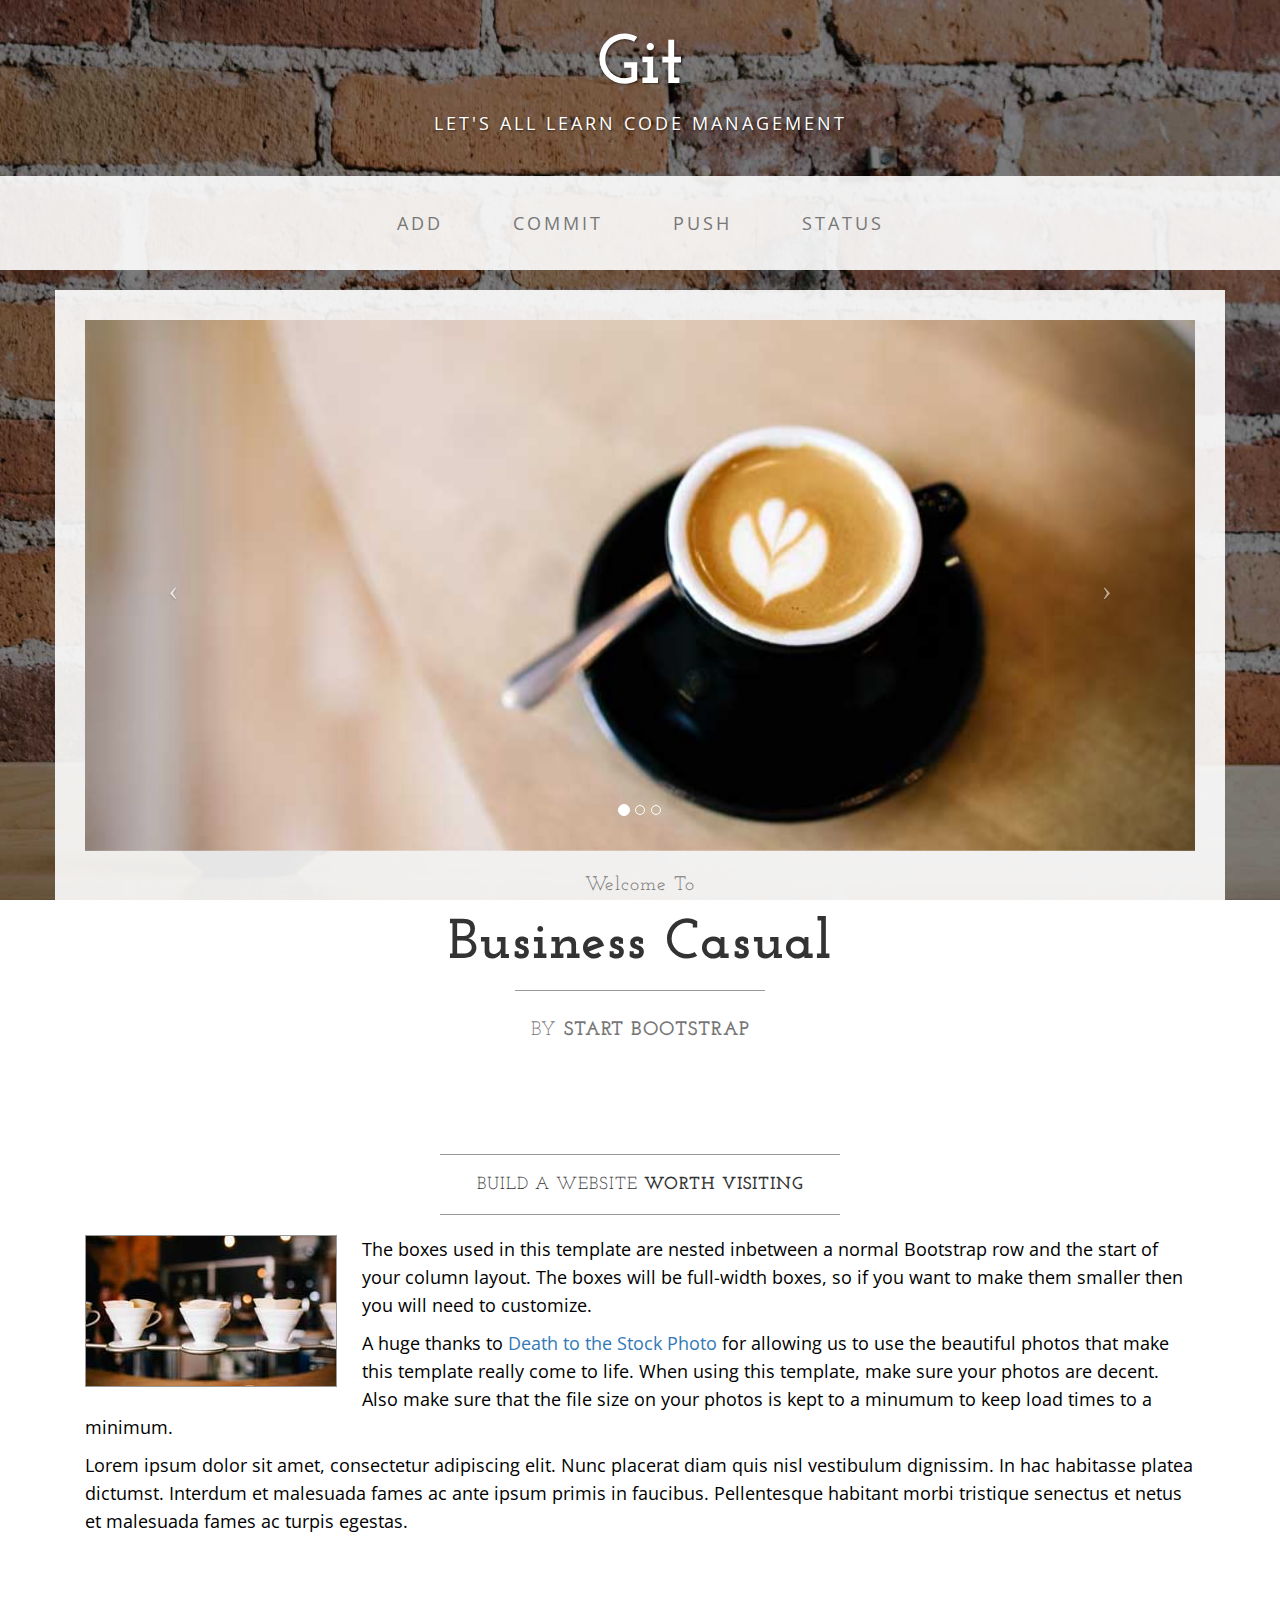
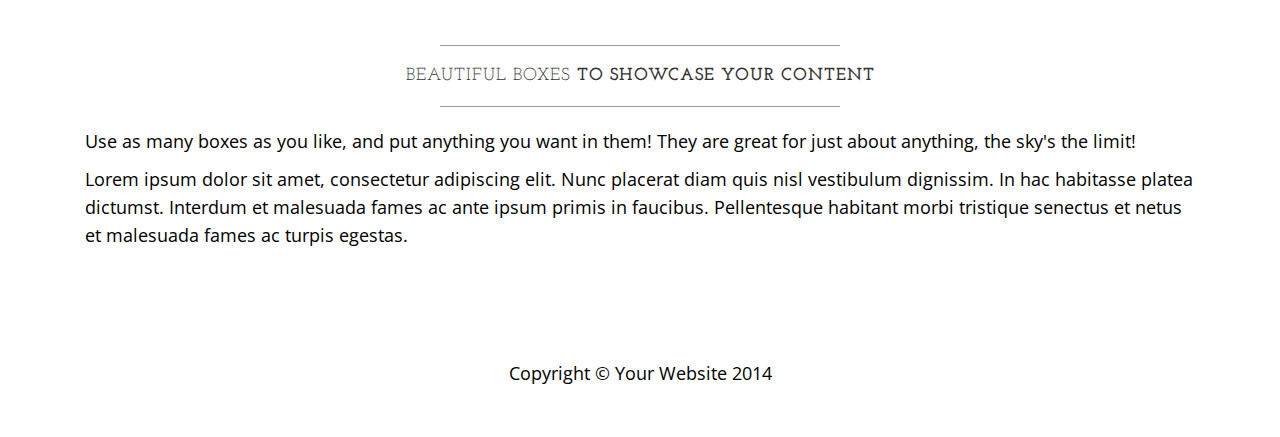
<file: index.html>
<!DOCTYPE html>
<html lang="en">

<head>

    <meta charset="utf-8">
    <meta http-equiv="X-UA-Compatible" content="IE=edge">
    <meta name="viewport" content="width=device-width, initial-scale=1">
    <meta name="description" content="">
    <meta name="author" content="Martin Wehipeihana" >

    <title>Business Casual - Start Bootstrap Theme</title>

    <!-- Bootstrap Core CSS -->
    <link href="css/bootstrap.min.css" rel="stylesheet">

    <!-- Custom CSS -->
    <link href="css/business-casual.css" rel="stylesheet">

    <!-- Fonts -->
    <link href="https://fonts.googleapis.com/css?family=Open+Sans:300italic,400italic,600italic,700italic,800italic,400,300,600,700,800" rel="stylesheet" type="text/css">
    <link href="https://fonts.googleapis.com/css?family=Josefin+Slab:100,300,400,600,700,100italic,300italic,400italic,600italic,700italic" rel="stylesheet" type="text/css">

    <!-- HTML5 Shim and Respond.js IE8 support of HTML5 elements and media queries -->
    <!-- WARNING: Respond.js doesn't work if you view the page via file:// -->
    <!--[if lt IE 9]>
        <script src="https://oss.maxcdn.com/libs/html5shiv/3.7.0/html5shiv.js"></script>
        <script src="https://oss.maxcdn.com/libs/respond.js/1.4.2/respond.min.js"></script>
    <![endif]-->

</head>

<body>

    <div class="brand">Git</div>
    <div class="address-bar">Let's all learn code management</div>

    <!-- Navigation -->
    <nav class="navbar navbar-default" role="navigation">
        <div class="container">
            <!-- Brand and toggle get grouped for better mobile display -->
            <div class="navbar-header">
                <button type="button" class="navbar-toggle" data-toggle="collapse" data-target="#bs-example-navbar-collapse-1">
                    <span class="sr-only">Toggle navigation</span>
                    <span class="icon-bar"></span>
                    <span class="icon-bar"></span>
                    <span class="icon-bar"></span>
                </button>
                <!-- navbar-brand is hidden on larger screens, but visible when the menu is collapsed -->
                <a class="navbar-brand" href="index.html">Git</a>
            </div>
            <!-- Collect the nav links, forms, and other content for toggling -->
            <div class="collapse navbar-collapse" id="bs-example-navbar-collapse-1">
                <ul class="nav navbar-nav">
                    <li>
                        <a href="index.html">Add</a>
                    </li>
                    <li>
                        <a href="about.html">Commit</a>
                    </li>
                    <li>
                        <a href="blog.html">Push</a>
                    </li>
                    <li>
                        <a href="contact.html">Status</a>
                    </li>
                </ul>
            </div>
            <!-- /.navbar-collapse -->
        </div>
        <!-- /.container -->
    </nav>

    <div class="container">

        <div class="row">
            <div class="box">
                <div class="col-lg-12 text-center">
                    <div id="carousel-example-generic" class="carousel slide">
                        <!-- Indicators -->
                        <ol class="carousel-indicators hidden-xs">
                            <li data-target="#carousel-example-generic" data-slide-to="0" class="active"></li>
                            <li data-target="#carousel-example-generic" data-slide-to="1"></li>
                            <li data-target="#carousel-example-generic" data-slide-to="2"></li>
                        </ol>

                        <!-- Wrapper for slides -->
                        <div class="carousel-inner">
                            <div class="item active">
                                <img class="img-responsive img-full" src="img/slide-1.jpg" alt="">
                            </div>
                            <div class="item">
                                <img class="img-responsive img-full" src="img/slide-2.jpg" alt="">
                            </div>
                            <div class="item">
                                <img class="img-responsive img-full" src="img/slide-3.jpg" alt="">
                            </div>
                        </div>

                        <!-- Controls -->
                        <a class="left carousel-control" href="#carousel-example-generic" data-slide="prev">
                            <span class="icon-prev"></span>
                        </a>
                        <a class="right carousel-control" href="#carousel-example-generic" data-slide="next">
                            <span class="icon-next"></span>
                        </a>
                    </div>
                    <h2 class="brand-before">
                        <small>Welcome to</small>
                    </h2>
                    <h1 class="brand-name">Business Casual</h1>
                    <hr class="tagline-divider">
                    <h2>
                        <small>By
                            <strong>Start Bootstrap</strong>
                        </small>
                    </h2>
                </div>
            </div>
        </div>

        <div class="row">
            <div class="box">
                <div class="col-lg-12">
                    <hr>
                    <h2 class="intro-text text-center">Build a website
                        <strong>worth visiting</strong>
                    </h2>
                    <hr>
                    <img class="img-responsive img-border img-left" src="img/intro-pic.jpg" alt="">
                    <hr class="visible-xs">
                    <p>The boxes used in this template are nested inbetween a normal Bootstrap row and the start of your column layout. The boxes will be full-width boxes, so if you want to make them smaller then you will need to customize.</p>
                    <p>A huge thanks to <a href="http://join.deathtothestockphoto.com/" target="_blank">Death to the Stock Photo</a> for allowing us to use the beautiful photos that make this template really come to life. When using this template, make sure your photos are decent. Also make sure that the file size on your photos is kept to a minumum to keep load times to a minimum.</p>
                    <p>Lorem ipsum dolor sit amet, consectetur adipiscing elit. Nunc placerat diam quis nisl vestibulum dignissim. In hac habitasse platea dictumst. Interdum et malesuada fames ac ante ipsum primis in faucibus. Pellentesque habitant morbi tristique senectus et netus et malesuada fames ac turpis egestas.</p>
                </div>
            </div>
        </div>

        <div class="row">
            <div class="box">
                <div class="col-lg-12">
                    <hr>
                    <h2 class="intro-text text-center">Beautiful boxes
                        <strong>to showcase your content</strong>
                    </h2>
                    <hr>
                    <p>Use as many boxes as you like, and put anything you want in them! They are great for just about anything, the sky's the limit!</p>
                    <p>Lorem ipsum dolor sit amet, consectetur adipiscing elit. Nunc placerat diam quis nisl vestibulum dignissim. In hac habitasse platea dictumst. Interdum et malesuada fames ac ante ipsum primis in faucibus. Pellentesque habitant morbi tristique senectus et netus et malesuada fames ac turpis egestas.</p>
                </div>
            </div>
        </div>

    </div>
    <!-- /.container -->

    <footer>
        <div class="container">
            <div class="row">
                <div class="col-lg-12 text-center">
                    <p>Copyright &copy; Your Website 2014</p>
                </div>
            </div>
        </div>
    </footer>

    <!-- jQuery -->
    <script src="js/jquery.js"></script>

    <!-- Bootstrap Core JavaScript -->
    <script src="js/bootstrap.min.js"></script>

    <!-- Script to Activate the Carousel -->
    <script>
    $('.carousel').carousel({
        interval: 5000 //changes the speed
    })
    </script>

</body>

</html>
</file>
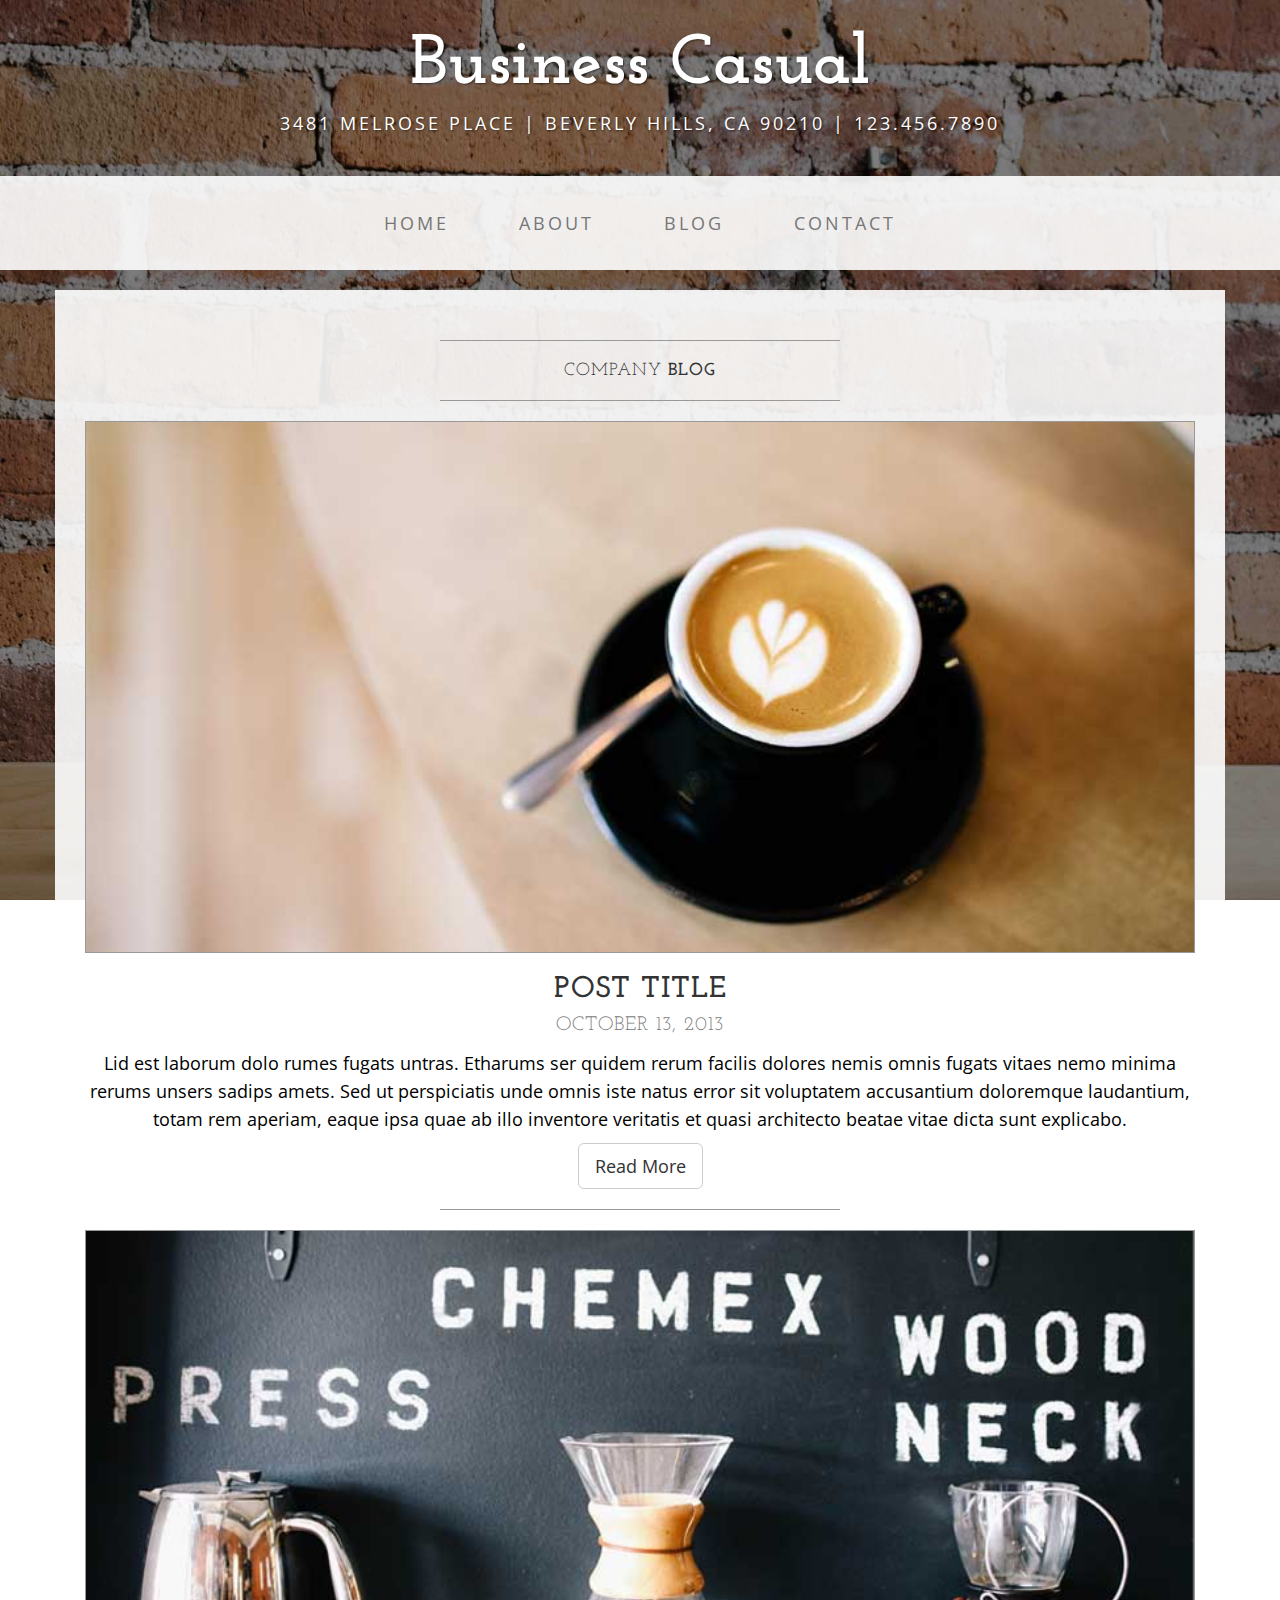
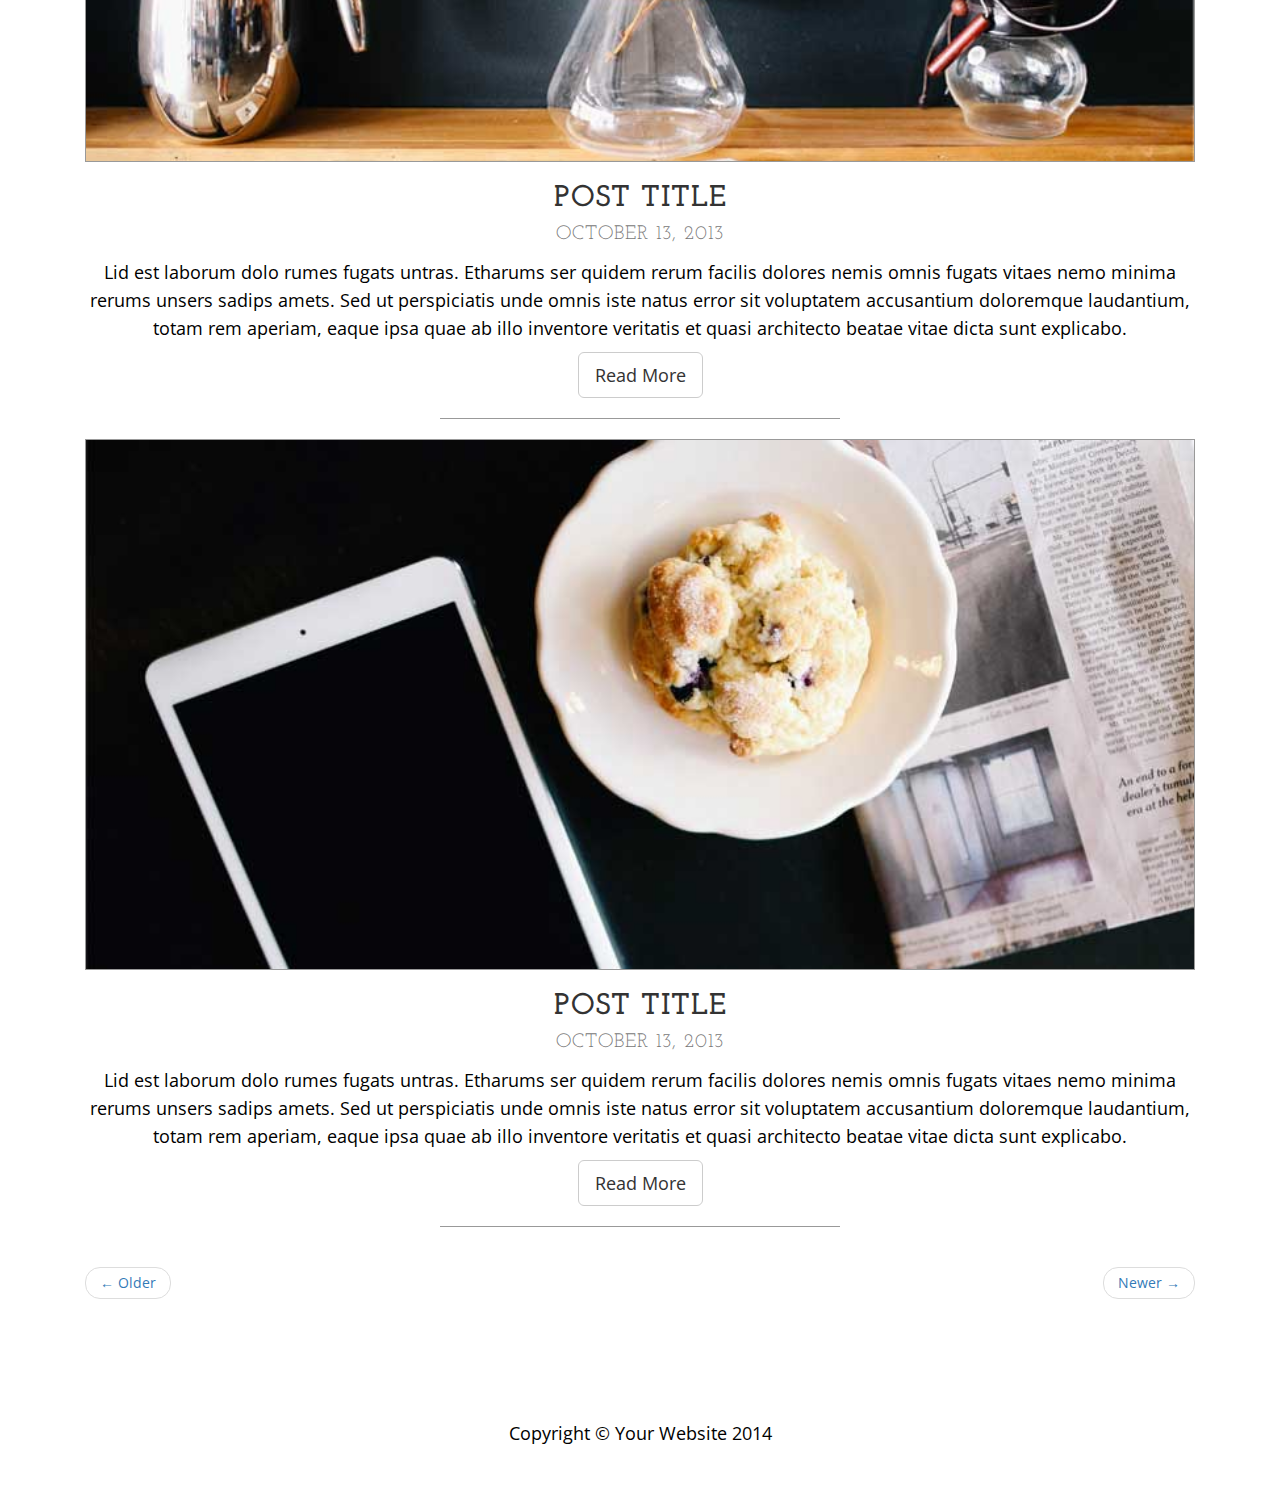
<file: blog.html>
<!DOCTYPE html>
<html lang="en">

<head>

    <meta charset="utf-8">
    <meta http-equiv="X-UA-Compatible" content="IE=edge">
    <meta name="viewport" content="width=device-width, initial-scale=1">
    <meta name="description" content="">
    <meta name="author" content="">

    <title>Blog - Business Casual - Start Bootstrap Theme</title>

    <!-- Bootstrap Core CSS -->
    <link href="css/bootstrap.min.css" rel="stylesheet">

    <!-- Custom CSS -->
    <link href="css/business-casual.css" rel="stylesheet">

    <!-- Fonts -->
    <link href="https://fonts.googleapis.com/css?family=Open+Sans:300italic,400italic,600italic,700italic,800italic,400,300,600,700,800" rel="stylesheet" type="text/css">
    <link href="https://fonts.googleapis.com/css?family=Josefin+Slab:100,300,400,600,700,100italic,300italic,400italic,600italic,700italic" rel="stylesheet" type="text/css">

    <!-- HTML5 Shim and Respond.js IE8 support of HTML5 elements and media queries -->
    <!-- WARNING: Respond.js doesn't work if you view the page via file:// -->
    <!--[if lt IE 9]>
        <script src="https://oss.maxcdn.com/libs/html5shiv/3.7.0/html5shiv.js"></script>
        <script src="https://oss.maxcdn.com/libs/respond.js/1.4.2/respond.min.js"></script>
    <![endif]-->

</head>

<body>

    <div class="brand">Business Casual</div>
    <div class="address-bar">3481 Melrose Place | Beverly Hills, CA 90210 | 123.456.7890</div>

    <!-- Navigation -->
    <nav class="navbar navbar-default" role="navigation">
        <div class="container">
            <!-- Brand and toggle get grouped for better mobile display -->
            <div class="navbar-header">
                <button type="button" class="navbar-toggle" data-toggle="collapse" data-target="#bs-example-navbar-collapse-1">
                    <span class="sr-only">Toggle navigation</span>
                    <span class="icon-bar"></span>
                    <span class="icon-bar"></span>
                    <span class="icon-bar"></span>
                </button>
                <!-- navbar-brand is hidden on larger screens, but visible when the menu is collapsed -->
                <a class="navbar-brand" href="index.html">Business Casual</a>
            </div>
            <!-- Collect the nav links, forms, and other content for toggling -->
            <div class="collapse navbar-collapse" id="bs-example-navbar-collapse-1">
                <ul class="nav navbar-nav">
                    <li>
                        <a href="index.html">Home</a>
                    </li>
                    <li>
                        <a href="about.html">About</a>
                    </li>
                    <li>
                        <a href="blog.html">Blog</a>
                    </li>
                    <li>
                        <a href="contact.html">Contact</a>
                    </li>
                </ul>
            </div>
            <!-- /.navbar-collapse -->
        </div>
        <!-- /.container -->
    </nav>

    <div class="container">

        <div class="row">
            <div class="box">
                <div class="col-lg-12">
                    <hr>
                    <h2 class="intro-text text-center">Company
                        <strong>blog</strong>
                    </h2>
                    <hr>
                </div>
                <div class="col-lg-12 text-center">
                    <img class="img-responsive img-border img-full" src="img/slide-1.jpg" alt="">
                    <h2>Post Title
                        <br>
                        <small>October 13, 2013</small>
                    </h2>
                    <p>Lid est laborum dolo rumes fugats untras. Etharums ser quidem rerum facilis dolores nemis omnis fugats vitaes nemo minima rerums unsers sadips amets. Sed ut perspiciatis unde omnis iste natus error sit voluptatem accusantium doloremque laudantium, totam rem aperiam, eaque ipsa quae ab illo inventore veritatis et quasi architecto beatae vitae dicta sunt explicabo.</p>
                    <a href="#" class="btn btn-default btn-lg">Read More</a>
                    <hr>
                </div>
                <div class="col-lg-12 text-center">
                    <img class="img-responsive img-border img-full" src="img/slide-2.jpg" alt="">
                    <h2>Post Title
                        <br>
                        <small>October 13, 2013</small>
                    </h2>
                    <p>Lid est laborum dolo rumes fugats untras. Etharums ser quidem rerum facilis dolores nemis omnis fugats vitaes nemo minima rerums unsers sadips amets. Sed ut perspiciatis unde omnis iste natus error sit voluptatem accusantium doloremque laudantium, totam rem aperiam, eaque ipsa quae ab illo inventore veritatis et quasi architecto beatae vitae dicta sunt explicabo.</p>
                    <a href="#" class="btn btn-default btn-lg">Read More</a>
                    <hr>
                </div>
                <div class="col-lg-12 text-center">
                    <img class="img-responsive img-border img-full" src="img/slide-3.jpg" alt="">
                    <h2>Post Title
                        <br>
                        <small>October 13, 2013</small>
                    </h2>
                    <p>Lid est laborum dolo rumes fugats untras. Etharums ser quidem rerum facilis dolores nemis omnis fugats vitaes nemo minima rerums unsers sadips amets. Sed ut perspiciatis unde omnis iste natus error sit voluptatem accusantium doloremque laudantium, totam rem aperiam, eaque ipsa quae ab illo inventore veritatis et quasi architecto beatae vitae dicta sunt explicabo.</p>
                    <a href="#" class="btn btn-default btn-lg">Read More</a>
                    <hr>
                </div>
                <div class="col-lg-12 text-center">
                    <ul class="pager">
                        <li class="previous"><a href="#">&larr; Older</a>
                        </li>
                        <li class="next"><a href="#">Newer &rarr;</a>
                        </li>
                    </ul>
                </div>
            </div>
        </div>

    </div>
    <!-- /.container -->

    <footer>
        <div class="container">
            <div class="row">
                <div class="col-lg-12 text-center">
                    <p>Copyright &copy; Your Website 2014</p>
                </div>
            </div>
        </div>
    </footer>

    <!-- jQuery -->
    <script src="js/jquery.js"></script>

    <!-- Bootstrap Core JavaScript -->
    <script src="js/bootstrap.min.js"></script>

</body>

</html>
</file>
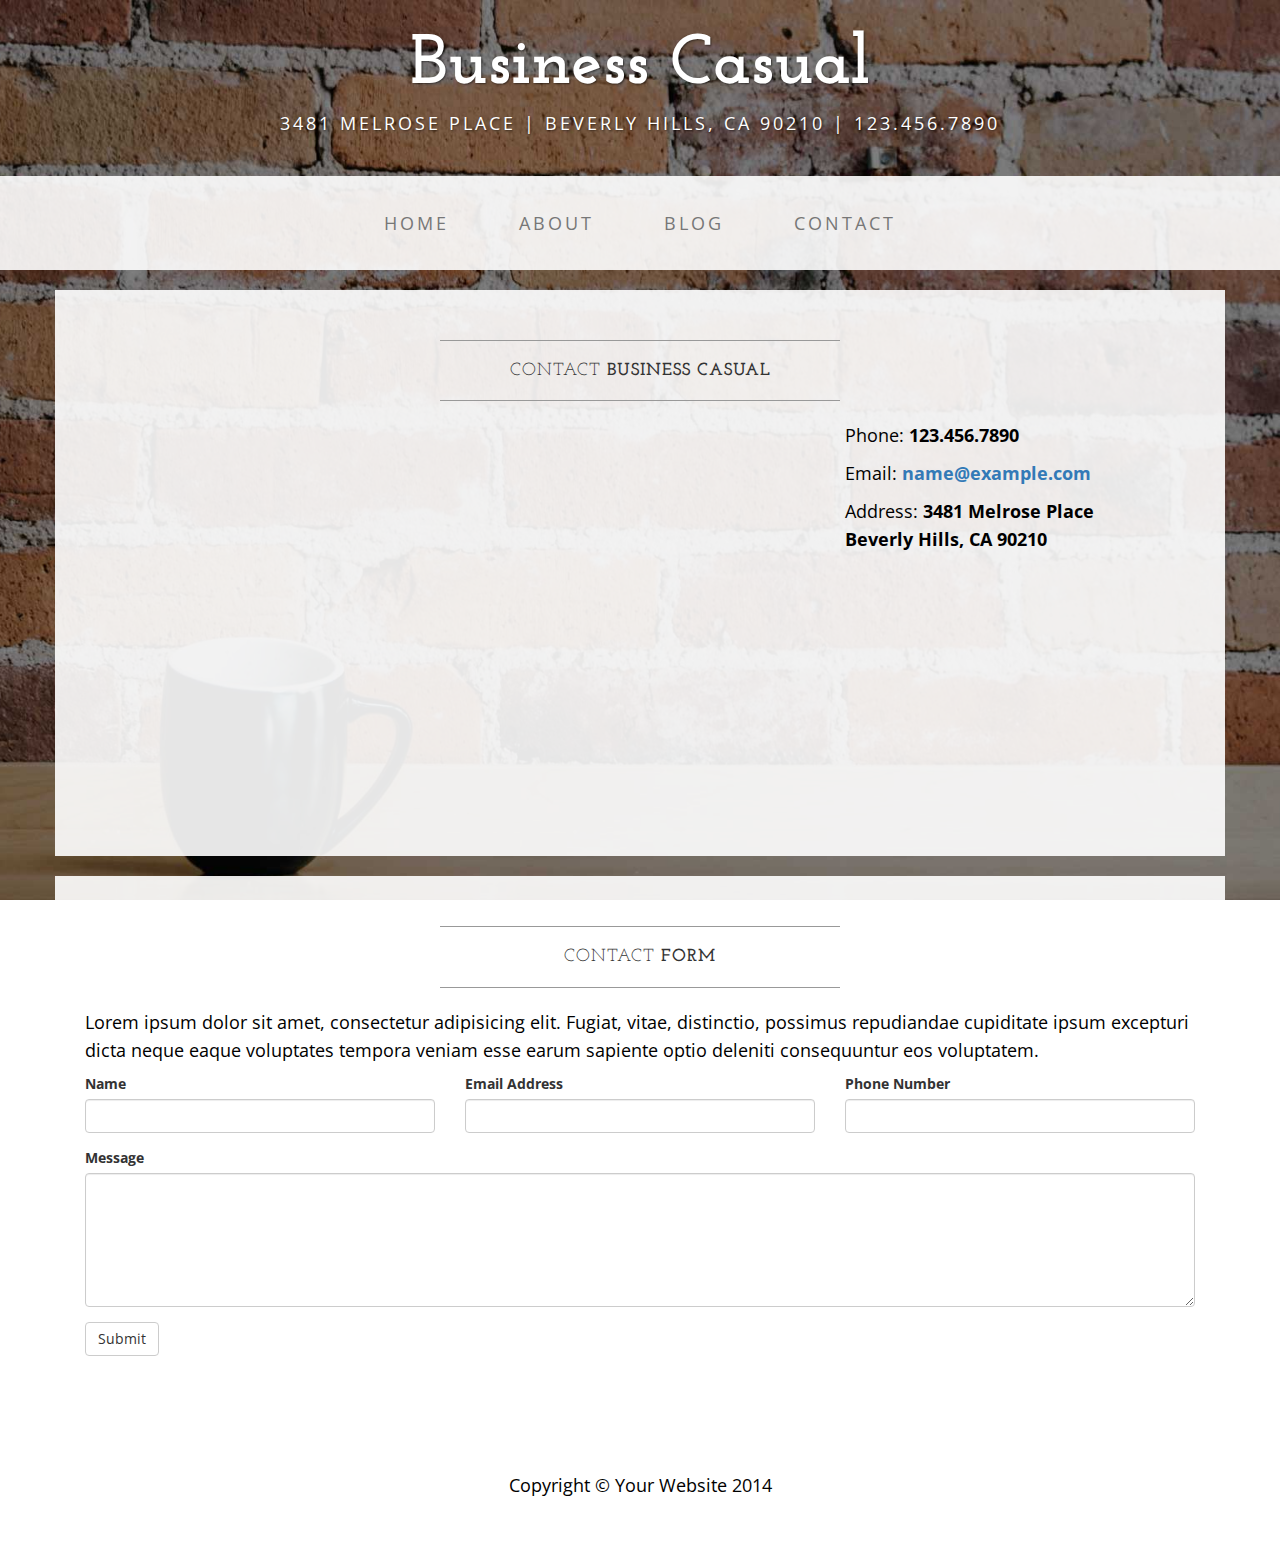
<file: contact.html>
<!DOCTYPE html>
<html lang="en">

<head>

    <meta charset="utf-8">
    <meta http-equiv="X-UA-Compatible" content="IE=edge">
    <meta name="viewport" content="width=device-width, initial-scale=1">
    <meta name="description" content="">
    <meta name="author" content="">

    <title>Contact - Business Casual - Start Bootstrap Theme</title>

    <!-- Bootstrap Core CSS -->
    <link href="css/bootstrap.min.css" rel="stylesheet">

    <!-- Custom CSS -->
    <link href="css/business-casual.css" rel="stylesheet">

    <!-- Fonts -->
    <link href="https://fonts.googleapis.com/css?family=Open+Sans:300italic,400italic,600italic,700italic,800italic,400,300,600,700,800" rel="stylesheet" type="text/css">
    <link href="https://fonts.googleapis.com/css?family=Josefin+Slab:100,300,400,600,700,100italic,300italic,400italic,600italic,700italic" rel="stylesheet" type="text/css">

    <!-- HTML5 Shim and Respond.js IE8 support of HTML5 elements and media queries -->
    <!-- WARNING: Respond.js doesn't work if you view the page via file:// -->
    <!--[if lt IE 9]>
        <script src="https://oss.maxcdn.com/libs/html5shiv/3.7.0/html5shiv.js"></script>
        <script src="https://oss.maxcdn.com/libs/respond.js/1.4.2/respond.min.js"></script>
    <![endif]-->

</head>

<body>

    <div class="brand">Business Casual</div>
    <div class="address-bar">3481 Melrose Place | Beverly Hills, CA 90210 | 123.456.7890</div>

    <!-- Navigation -->
    <nav class="navbar navbar-default" role="navigation">
        <div class="container">
            <!-- Brand and toggle get grouped for better mobile display -->
            <div class="navbar-header">
                <button type="button" class="navbar-toggle" data-toggle="collapse" data-target="#bs-example-navbar-collapse-1">
                    <span class="sr-only">Toggle navigation</span>
                    <span class="icon-bar"></span>
                    <span class="icon-bar"></span>
                    <span class="icon-bar"></span>
                </button>
                <!-- navbar-brand is hidden on larger screens, but visible when the menu is collapsed -->
                <a class="navbar-brand" href="index.html">Business Casual</a>
            </div>
            <!-- Collect the nav links, forms, and other content for toggling -->
            <div class="collapse navbar-collapse" id="bs-example-navbar-collapse-1">
                <ul class="nav navbar-nav">
                    <li>
                        <a href="index.html">Home</a>
                    </li>
                    <li>
                        <a href="about.html">About</a>
                    </li>
                    <li>
                        <a href="blog.html">Blog</a>
                    </li>
                    <li>
                        <a href="contact.html">Contact</a>
                    </li>
                </ul>
            </div>
            <!-- /.navbar-collapse -->
        </div>
        <!-- /.container -->
    </nav>

    <div class="container">

        <div class="row">
            <div class="box">
                <div class="col-lg-12">
                    <hr>
                    <h2 class="intro-text text-center">Contact
                        <strong>business casual</strong>
                    </h2>
                    <hr>
                </div>
                <div class="col-md-8">
                    <!-- Embedded Google Map using an iframe - to select your location find it on Google maps and paste the link as the iframe src. If you want to use the Google Maps API instead then have at it! -->
                    <iframe width="100%" height="400" frameborder="0" scrolling="no" marginheight="0" marginwidth="0" src="http://maps.google.com/maps?hl=en&amp;ie=UTF8&amp;ll=37.0625,-95.677068&amp;spn=56.506174,79.013672&amp;t=m&amp;z=4&amp;output=embed"></iframe>
                </div>
                <div class="col-md-4">
                    <p>Phone:
                        <strong>123.456.7890</strong>
                    </p>
                    <p>Email:
                        <strong><a href="mailto:name@example.com">name@example.com</a></strong>
                    </p>
                    <p>Address:
                        <strong>3481 Melrose Place
                            <br>Beverly Hills, CA 90210</strong>
                    </p>
                </div>
                <div class="clearfix"></div>
            </div>
        </div>

        <div class="row">
            <div class="box">
                <div class="col-lg-12">
                    <hr>
                    <h2 class="intro-text text-center">Contact
                        <strong>form</strong>
                    </h2>
                    <hr>
                    <p>Lorem ipsum dolor sit amet, consectetur adipisicing elit. Fugiat, vitae, distinctio, possimus repudiandae cupiditate ipsum excepturi dicta neque eaque voluptates tempora veniam esse earum sapiente optio deleniti consequuntur eos voluptatem.</p>
                    <form role="form">
                        <div class="row">
                            <div class="form-group col-lg-4">
                                <label>Name</label>
                                <input type="text" class="form-control">
                            </div>
                            <div class="form-group col-lg-4">
                                <label>Email Address</label>
                                <input type="email" class="form-control">
                            </div>
                            <div class="form-group col-lg-4">
                                <label>Phone Number</label>
                                <input type="tel" class="form-control">
                            </div>
                            <div class="clearfix"></div>
                            <div class="form-group col-lg-12">
                                <label>Message</label>
                                <textarea class="form-control" rows="6"></textarea>
                            </div>
                            <div class="form-group col-lg-12">
                                <input type="hidden" name="save" value="contact">
                                <button type="submit" class="btn btn-default">Submit</button>
                            </div>
                        </div>
                    </form>
                </div>
            </div>
        </div>

    </div>
    <!-- /.container -->

    <footer>
        <div class="container">
            <div class="row">
                <div class="col-lg-12 text-center">
                    <p>Copyright &copy; Your Website 2014</p>
                </div>
            </div>
        </div>
    </footer>

    <!-- jQuery -->
    <script src="js/jquery.js"></script>

    <!-- Bootstrap Core JavaScript -->
    <script src="js/bootstrap.min.js"></script>

</body>

</html>
</file>
<file: css/business-casual.css>
/*!
 * Start Bootstrap - Business Casual (http://startbootstrap.com/)
 * Copyright 2013-2016 Start Bootstrap
 * Licensed under MIT (https://github.com/BlackrockDigital/startbootstrap/blob/gh-pages/LICENSE)
 */

body {
    font-family: "Open Sans","Helvetica Neue",Helvetica,Arial,sans-serif;
    background: url('../img/bg.jpg') no-repeat center center fixed;
    -webkit-background-size: cover;
    -moz-background-size: cover;
    background-size: cover;
    -o-background-size: cover;
}

h1,
h2,
h3,
h4,
h5,
h6 {
    text-transform: uppercase;
    font-family: "Josefin Slab","Helvetica Neue",Helvetica,Arial,sans-serif;
    font-weight: 700;
    letter-spacing: 1px;
}

p {
    font-size: 1.25em;
    line-height: 1.6;
    color: #000;
}

hr {
    max-width: 400px;
    border-color: #999999;
}

.brand,
.address-bar {
    display: none;
}

.navbar-brand {
    text-transform: uppercase;
    font-weight: 900;
    letter-spacing: 2px;
}

.navbar-nav {
    text-transform: uppercase;
    font-weight: 400;
    letter-spacing: 3px;
}

.img-full {
    min-width: 100%;
}

.brand-before,
.brand-name {
    text-transform: capitalize;
}

.brand-before {
    margin: 15px 0;
}

.brand-name {
    margin: 0;
    font-size: 4em;
}

.tagline-divider {
    margin: 15px auto 3px;
    max-width: 250px;
    border-color: #999999;
}

.box {
    margin-bottom: 20px;
    padding: 30px 15px;
    background: #fff;
    background: rgba(255,255,255,0.9);
}

.intro-text {
    text-transform: uppercase;
    font-size: 1.25em;
    font-weight: 400;
    letter-spacing: 1px;
}

.img-border {
    float: none;
    margin: 0 auto 0;
    border: #999999 solid 1px;
}

.img-left {
    float: none;
    margin: 0 auto 0;
}

footer {
    background: #fff;
    background: rgba(255,255,255,0.9);
}

footer p {
    margin: 0;
    padding: 50px 0;
}

@media screen and (min-width:768px) {
    .brand {
        display: inherit;
        margin: 0;
        padding: 30px 0 10px;
        text-align: center;
        text-shadow: 1px 1px 2px rgba(0,0,0,0.5);
        font-family: "Josefin Slab","Helvetica Neue",Helvetica,Arial,sans-serif;
        font-size: 5em;
        font-weight: 700;
        line-height: normal;
        color: #fff;
    }

    .top-divider {
        margin-top: 0;
    }

    .img-left {
        float: left;
        margin-right: 25px;
    }

    .address-bar {
        display: inherit;
        margin: 0;
        padding: 0 0 40px;
        text-align: center;
        text-shadow: 1px 1px 2px rgba(0,0,0,0.5);
        text-transform: uppercase;
        font-size: 1.25em;
        font-weight: 400;
        letter-spacing: 3px;
        color: #fff;
    }

    .navbar {
        border-radius: 0;
    }

    .navbar-header {
        display: none;
    }

    .navbar {
        min-height: 0;
    }

    .navbar-default {
        border: none;
        background: #fff;
        background: rgba(255,255,255,0.9);
    }

    .nav>li>a {
        padding: 35px;
    }

    .navbar-nav>li>a {
        line-height: normal;
    }

    .navbar-nav {
        display: table;
        float: none;
        margin: 0 auto;
        table-layout: fixed;
        font-size: 1.25em;
    }
}

@media screen and (min-width:1200px) {
    .box:after {
        content: '';
        display: table;
        clear: both;
    }
}
</file>
